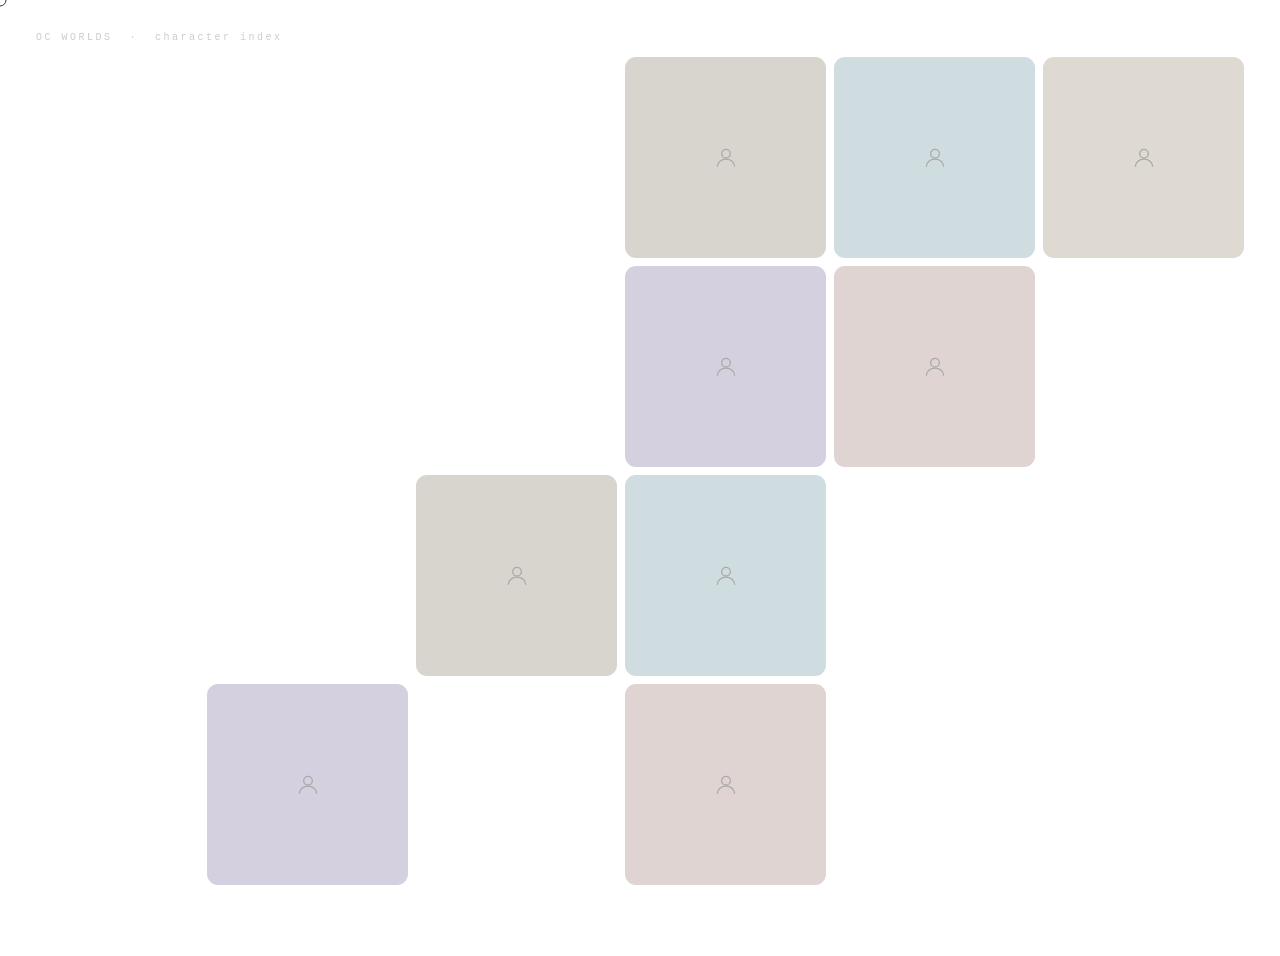
<file: index.html>
<!DOCTYPE html>
<html lang="zh">
<head>
  <meta charset="UTF-8" />
  <meta name="viewport" content="width=device-width, initial-scale=1.0" />
  <title>OC WORLDS</title>
  <link rel="preconnect" href="https://fonts.googleapis.com" />
  <link href="https://fonts.googleapis.com/css2?family=Playfair+Display:ital,wght@1,400&family=Noto+Serif+SC:wght@300;500&display=swap" rel="stylesheet" />
  <link rel="stylesheet" href="main.css" />
</head>
<body>
  <div class="cursor" id="cur"></div>
  <div class="wrap">
    <div class="site-title">OC WORLDS &nbsp;·&nbsp; character index</div>
    <div class="grid" id="grid"></div>
  </div>
  <script src="main.js"></script>
</body>
</html>
</file>
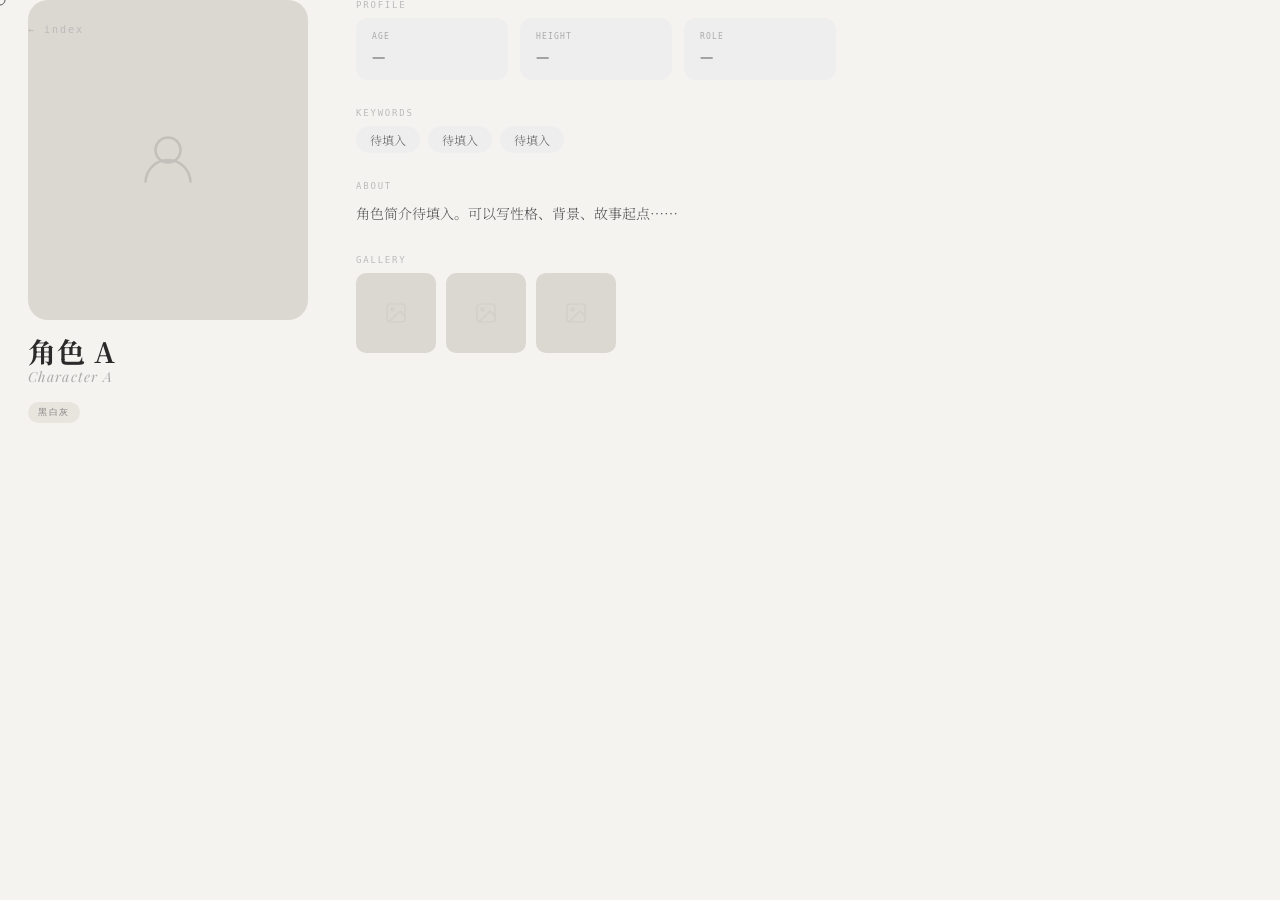
<file: worlds/monochrome/index.html>
<!DOCTYPE html>
<html lang="zh">
<head>
  <meta charset="UTF-8"/>
  <meta name="viewport" content="width=device-width, initial-scale=1.0"/>
  <title>角色 A — OC WORLDS</title>
  <link href="https://fonts.googleapis.com/css2?family=Playfair+Display:ital,wght@0,400;0,700;1,400&family=Noto+Serif+SC:wght@300;400;700&family=Space+Mono&display=swap" rel="stylesheet"/>
  <style>
  *{box-sizing:border-box;margin:0;padding:0}
  html,body{height:100%;overflow:hidden}
  body{background:#f5f3f0;min-height:100vh;font-family:'Noto Serif SC',serif;cursor:none;color:#2a2a2a}
  .cursor{position:fixed;pointer-events:none;z-index:9999;width:11px;height:11px;border:1.5px solid #555;border-radius:50%;transform:translate(-50%,-50%);transition:width .18s,height .18s}
  .back{position:fixed;top:24px;left:28px;font-family:monospace;font-size:10px;letter-spacing:.2em;color:#bbb;text-decoration:none;z-index:100}
  .back:hover{color:#888}
 
  .page{display:flex;height:calc(100vh - 56px);padding:0 28px 28px;}
 
  /* LEFT — portrait card */
  .portrait{
    flex-shrink:0;
    width:280px;
    display:flex;flex-direction:column;gap:16px;
  }
  .portrait-img{
    width:280px;height:320px;
    border-radius:20px;
    background:#dbd8d2;
    display:flex;align-items:center;justify-content:center;
    overflow:hidden;
  }
  .portrait-img svg{opacity:.2}
  .portrait-name{font-size:28px;font-weight:700;letter-spacing:.04em;line-height:1.1}
  .portrait-en{font-family:'Playfair Display',serif;font-style:italic;font-size:14px;color:#aaa;letter-spacing:.08em}
  .portrait-world{
    display:inline-block;
    font-family:monospace;font-size:9px;letter-spacing:.18em;
    background:#e8e4de;color:#888;
    padding:4px 10px;border-radius:20px;
    width:fit-content;
  }
 
  /* RIGHT — info */
  .info{
    flex:1;
    padding-left:48px;
    display:flex;flex-direction:column;gap:28px;
    overflow-y:auto;
  }
  .section-label{
    font-family:monospace;font-size:9px;letter-spacing:.2em;color:#bbb;
    margin-bottom:8px;
  }
  .tags{display:flex;flex-wrap:wrap;gap:8px}
  .tag{
    font-size:12px;font-family:'Noto Serif SC',serif;font-weight:300;
    background:#eee;color:#666;padding:5px 14px;border-radius:20px;
  }
  .bio{font-size:14px;font-weight:300;line-height:2;color:#555;max-width:480px}
  .stats{display:grid;grid-template-columns:repeat(3,1fr);gap:12px;max-width:480px}
  .stat{background:#eee;border-radius:12px;padding:14px 16px}
  .stat-label{font-family:monospace;font-size:8px;letter-spacing:.15em;color:#aaa;margin-bottom:4px}
  .stat-val{font-size:15px;font-weight:400}
 
  .gallery-row{display:flex;gap:10px}
  .gallery-thumb{
    width:80px;height:80px;border-radius:10px;
    background:#dbd8d2;
    display:flex;align-items:center;justify-content:center;
    flex-shrink:0;
  }
  .gallery-thumb svg{opacity:.2}
  </style>
</head>
<body>
  <div class="cursor" id="cur"></div>
  <a class="back" href="../../index.html">← index</a>
 
  <div class="page">
    <div class="portrait">
      <div class="portrait-img">
        <svg width="60" height="60" viewBox="0 0 24 24" fill="none" stroke="#666" stroke-width="1"><circle cx="12" cy="8" r="5"/><path d="M3 21c0-5 4-9 9-9s9 4 9 9"/></svg>
      </div>
      <div>
        <div class="portrait-name">角色 A</div>
        <div class="portrait-en">Character A</div>
      </div>
      <div class="portrait-world">黑白灰</div>
    </div>
 
    <div class="info">
      <div>
        <div class="section-label">PROFILE</div>
        <div class="stats">
          <div class="stat"><div class="stat-label">AGE</div><div class="stat-val">—</div></div>
          <div class="stat"><div class="stat-label">HEIGHT</div><div class="stat-val">—</div></div>
          <div class="stat"><div class="stat-label">ROLE</div><div class="stat-val">—</div></div>
        </div>
      </div>
 
      <div>
        <div class="section-label">KEYWORDS</div>
        <div class="tags">
          <span class="tag">待填入</span>
          <span class="tag">待填入</span>
          <span class="tag">待填入</span>
        </div>
      </div>
 
      <div>
        <div class="section-label">ABOUT</div>
        <div class="bio">角色简介待填入。可以写性格、背景、故事起点……</div>
      </div>
 
      <div>
        <div class="section-label">GALLERY</div>
        <div class="gallery-row">
          <div class="gallery-thumb"><svg width="24" height="24" viewBox="0 0 24 24" fill="none" stroke="#aaa" stroke-width="1.2"><rect x="3" y="3" width="18" height="18" rx="3"/><circle cx="8.5" cy="8.5" r="1.5"/><path d="M21 15l-5-5L5 21"/></svg></div>
          <div class="gallery-thumb"><svg width="24" height="24" viewBox="0 0 24 24" fill="none" stroke="#aaa" stroke-width="1.2"><rect x="3" y="3" width="18" height="18" rx="3"/><circle cx="8.5" cy="8.5" r="1.5"/><path d="M21 15l-5-5L5 21"/></svg></div>
          <div class="gallery-thumb"><svg width="24" height="24" viewBox="0 0 24 24" fill="none" stroke="#aaa" stroke-width="1.2"><rect x="3" y="3" width="18" height="18" rx="3"/><circle cx="8.5" cy="8.5" r="1.5"/><path d="M21 15l-5-5L5 21"/></svg></div>
        </div>
      </div>
    </div>
  </div>
 
  <script>
  const cur=document.getElementById('cur');
  let cx=0,cy=0;
  document.addEventListener('mousemove',e=>{cx=e.clientX;cy=e.clientY});
  (function loop(){cur.style.left=cx+'px';cur.style.top=cy+'px';requestAnimationFrame(loop)})();
  </script>
</body>
</html>
</file>
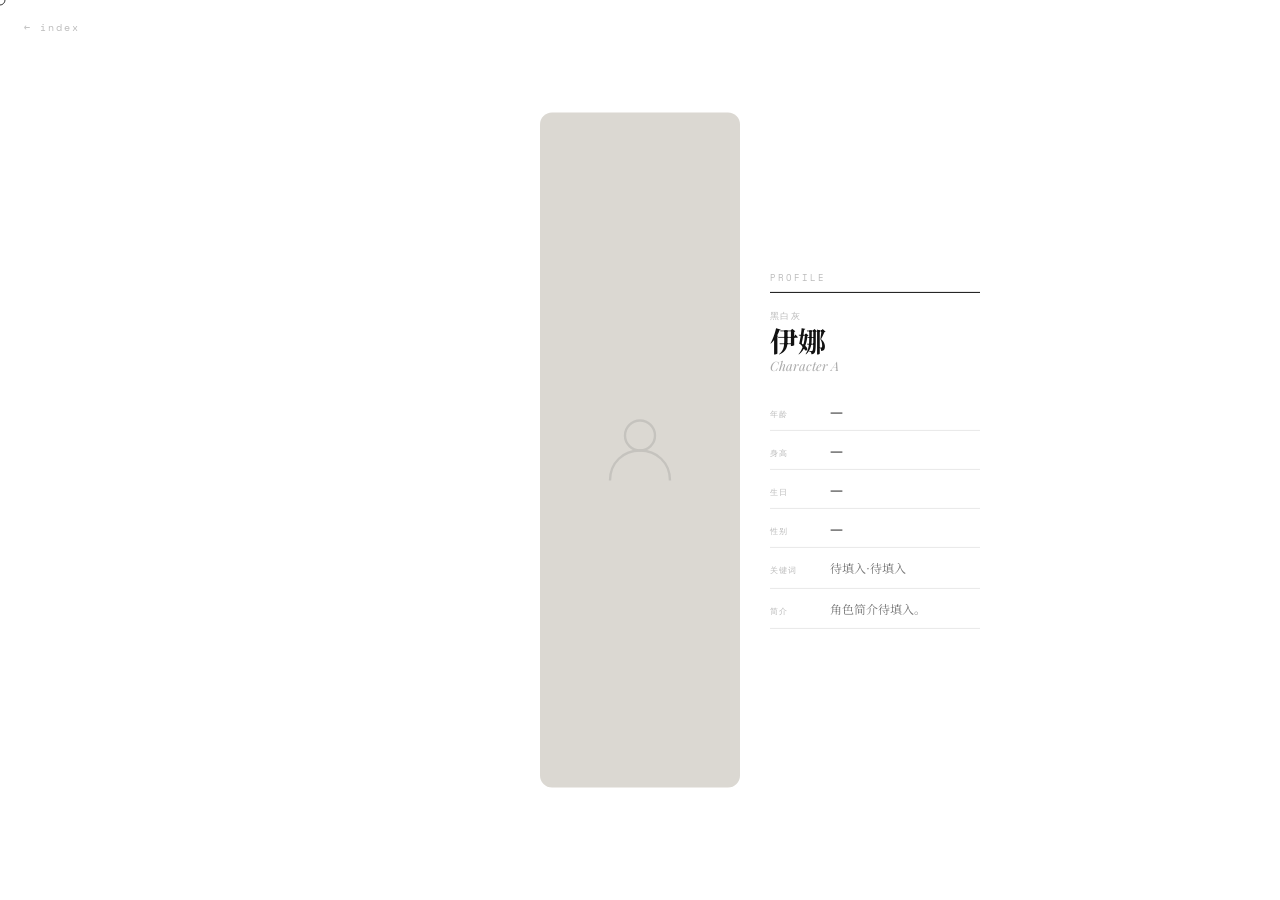
<file: character.html>
<!DOCTYPE html>
<html lang="zh">
<head>
  <meta charset="UTF-8"/>
  <meta name="viewport" content="width=device-width, initial-scale=1.0"/>
  <title>OC WORLDS</title>
  <link href="https://fonts.googleapis.com/css2?family=Playfair+Display:ital,wght@1,400&family=Noto+Serif+SC:wght@300;400;700&family=Space+Mono&display=swap" rel="stylesheet"/>
  <style>
  *{box-sizing:border-box;margin:0;padding:0}
  html,body{height:100%;overflow:hidden;background:#fff;font-family:'Noto Serif SC',serif;color:#111;cursor:none}
  #cur{position:fixed;pointer-events:none;z-index:9999;width:11px;height:11px;border:1.5px solid #333;border-radius:50%;transform:translate(-50%,-50%);transition:width .18s,height .18s}
  #cur.h{width:20px;height:20px;border-color:#888}
  .back{position:fixed;top:20px;left:24px;font-family:'Space Mono',monospace;font-size:10px;letter-spacing:.2em;color:#bbb;text-decoration:none;z-index:9999}
  .back:hover{color:#555}

  /* physics objects — highest z-index */
  .obj{
    position:fixed;
    width:52px;height:52px;
    display:flex;align-items:center;justify-content:center;
    font-size:26px;line-height:1;
    background:rgba(255,255,255,0.92);
    border:1px solid #e8e8e8;
    border-radius:10px;
    pointer-events:none;
    z-index:500;
    transform-origin:center center;
  }

  /* illust */
  .illust{position:fixed;left:50%;top:50%;transform:translate(-50%,-50%);
    width:200px;height:75vh;border-radius:12px;
    display:flex;align-items:center;justify-content:center;overflow:hidden;
    z-index:2}
  .illust img{width:100%;height:100%;object-fit:cover;object-position:top}
  .illust svg{opacity:.18}

  /* profile */
  .profile{position:fixed;left:50%;top:50%;transform:translate(130px,-50%);width:210px;z-index:2}
  .pl{font-family:'Space Mono',monospace;font-size:9px;letter-spacing:.22em;color:#bbb;border-bottom:1.5px solid #111;padding-bottom:8px;margin-bottom:16px}
  .wt{font-family:'Space Mono',monospace;font-size:9px;letter-spacing:.15em;color:#bbb;margin-bottom:3px}
  .cn{font-size:28px;font-weight:700;line-height:1;margin-bottom:3px}
  .ce{font-family:'Playfair Display',serif;font-style:italic;font-size:13px;color:#aaa;margin-bottom:18px}
  .row{display:grid;grid-template-columns:60px 1fr;padding:9px 0;border-bottom:0.5px solid #e8e8e8;align-items:baseline}
  .rl{font-family:'Space Mono',monospace;font-size:8px;letter-spacing:.1em;color:#bbb}
  .rv{font-size:14px;font-weight:700}
  .rv.s{font-size:12px;font-weight:400;color:#777;line-height:1.8}
  </style>
</head>
<body>
<div id="cur"></div>
<a class="back" href="index.html">← index</a>

<div class="illust" id="illust">
  <svg width="72" height="72" viewBox="0 0 24 24" fill="none" stroke="#666" stroke-width=".8">
    <circle cx="12" cy="7" r="5"/><path d="M2 22c0-6 4.5-10 10-10s10 4 10 10"/>
  </svg>
</div>

<div class="profile">
  <div class="pl">PROFILE</div>
  <div class="wt" id="cWorld"></div>
  <div class="cn"  id="cName"></div>
  <div class="ce"  id="cEn"></div>
  <div class="row"><span class="rl">年龄</span><span class="rv"   id="sAge"></span></div>
  <div class="row"><span class="rl">身高</span><span class="rv"   id="sH"></span></div>
  <div class="row"><span class="rl">生日</span><span class="rv"   id="sB"></span></div>
  <div class="row"><span class="rl">性别</span><span class="rv"   id="sG"></span></div>
  <div class="row"><span class="rl">关键词</span><span class="rv s" id="sT"></span></div>
  <div class="row"><span class="rl">简介</span><span class="rv s"  id="sBio"></span></div>
</div>

<!-- hidden canvas just for Matter.js mouse input -->
<canvas id="c" style="position:fixed;top:0;left:0;width:100%;height:100%;z-index:100;opacity:0"></canvas>

<script src="matter.min.js"></script>
<script>
var CHARS={
  'char-a':{name:'伊娜',en:'Character A',world:'黑白灰',bg:'#dbd8d2',image:'',age:'—',height:'—',birth:'—',gender:'—',tags:'待填入·待填入',bio:'角色简介待填入。',float:false,items:['🗡️','🩶','🌫️','🕯️','📌','🪡','🧷','⛓️','🖤','🪦']},
  'char-b':{name:'角色 B',en:'Character B',world:'蓝绿',bg:'#cfdce0',image:'',age:'—',height:'—',birth:'—',gender:'—',tags:'待填入·待填入',bio:'角色简介待填入。',float:false,items:['🌊','🐟','☔','🧃','🌿','💙','🫧','🎐','🍃','🌱']},
  'char-c':{name:'角色 C',en:'Character C',world:'天国列车',bg:'#dedad2',image:'',age:'—',height:'—',birth:'—',gender:'—',tags:'待填入·待填入',bio:'角色简介待填入。',float:false,items:['🪶','✨','🕊️','☁️','🌙','⭐','🪄','🔔','🌸','💫']},
  'char-d':{name:'角色 D',en:'Character D',world:'BIBI',bg:'#d5d0e0',image:'',age:'—',height:'—',birth:'—',gender:'—',tags:'待填入·待填入',bio:'角色简介待填入。',float:true,items:['🪐','🌌','👾','🍬','📻','🎀','💜','🌠','🛸','🍭']},
  'char-e':{name:'角色 E',en:'Character E',world:'赤色',bg:'#e0d4d2',image:'',age:'—',height:'—',birth:'—',gender:'—',tags:'待填入·待填入',bio:'角色简介待填入。',float:false,items:['🌹','🧧','🎋','🪷','🍂','🫀','🏮','🎴','🌺','♦️']},
  'char-f':{name:'角色 F',en:'Character F',world:'黑白灰',bg:'#dbd8d2',image:'',age:'—',height:'—',birth:'—',gender:'—',tags:'待填入',bio:'角色简介待填入。',float:false,items:['🗡️','🩶','🌫️','🕯️','📌','🪡','🧷','⛓️','🖤','🪦']},
  'char-g':{name:'角色 G',en:'Character G',world:'蓝绿',bg:'#cfdce0',image:'',age:'—',height:'—',birth:'—',gender:'—',tags:'待填入',bio:'角色简介待填入。',float:false,items:['🌊','🐟','☔','🧃','🌿','💙','🫧','🎐','🍃','🌱']},
  'char-h':{name:'角色 H',en:'Character H',world:'天国列车',bg:'#dedad2',image:'',age:'—',height:'—',birth:'—',gender:'—',tags:'待填入',bio:'角色简介待填入。',float:false,items:['🪶','✨','🕊️','☁️','🌙','⭐','🪄','🔔','🌸','💫']},
  'char-i':{name:'角色 I',en:'Character I',world:'BIBI',bg:'#d5d0e0',image:'',age:'—',height:'—',birth:'—',gender:'—',tags:'待填入',bio:'角色简介待填入。',float:true,items:['🪐','🌌','👾','🍬','📻','🎀','💜','🌠','🛸','🍭']},
  'char-j':{name:'角色 J',en:'Character J',world:'赤色',bg:'#e0d4d2',image:'',age:'—',height:'—',birth:'—',gender:'—',tags:'待填入',bio:'角色简介待填入。',float:false,items:['🌹','🧧','🎋','🪷','🍂','🫀','🏮','🎴','🌺','♦️']}
};

var id=(new URLSearchParams(window.location.search)).get('id')||'char-a';
var ch=CHARS[id]||CHARS['char-a'];

document.title=ch.name+' — OC WORLDS';
document.getElementById('cWorld').textContent=ch.world;
document.getElementById('cName').textContent=ch.name;
document.getElementById('cEn').textContent=ch.en;
document.getElementById('sAge').textContent=ch.age;
document.getElementById('sH').textContent=ch.height;
document.getElementById('sB').textContent=ch.birth;
document.getElementById('sG').textContent=ch.gender;
document.getElementById('sT').textContent=ch.tags;
document.getElementById('sBio').textContent=ch.bio;
var il=document.getElementById('illust');
il.style.background=ch.bg;
if(ch.image) il.innerHTML='<img src="'+ch.image+'" alt="'+ch.name+'">';

// cursor
var cur=document.getElementById('cur');
var mx=0,my=0;
document.addEventListener('mousemove',function(e){mx=e.clientX;my=e.clientY;});
(function tick(){cur.style.left=mx+'px';cur.style.top=my+'px';requestAnimationFrame(tick);})();

// Matter.js
var W=window.innerWidth,H=window.innerHeight;
var canvas=document.getElementById('c');
canvas.width=W; canvas.height=H;

var M=Matter;
var eng=M.Engine.create({gravity:{x:0,y:ch.float?0:1.5}});
var world=eng.world;

M.World.add(world,[
  M.Bodies.rectangle(W/2,H+25,W+4,50,{isStatic:true,friction:.8,restitution:.1}),
  M.Bodies.rectangle(-25,H/2,50,H+4,{isStatic:true}),
  M.Bodies.rectangle(W+25,H/2,50,H+4,{isStatic:true}),
  M.Bodies.rectangle(W/2,-25,W+4,50,{isStatic:true})
]);

// DOM objects — simple divs synced to physics bodies
var bodies=[], divs=[], eidx=0;

function addObj(){
  var s=52, cx=W/2, gap=110, x, y;
  if(ch.float){
    if(Math.random()<.5) x=10+Math.random()*Math.max(20,cx-gap-s);
    else x=(cx+gap)+Math.random()*Math.max(20,W-cx-gap-s);
    x=Math.max(10,Math.min(W-s-10,x));
    y=40+Math.random()*(H-120);
  } else {
    if(Math.random()<.5) x=10+Math.random()*Math.max(20,cx-gap-s);
    else x=(cx+gap)+Math.random()*Math.max(20,W-cx-gap-s);
    x=Math.max(10,Math.min(W-s-10,x));
    y=-80;
  }

  var b=M.Bodies.rectangle(x+s/2,y+s/2,s,s,{
    friction:.7,frictionAir:ch.float?.004:.012,restitution:.2,density:.002
  });
  if(ch.float){
    var a=Math.random()*Math.PI*2,spd=.4+Math.random()*.25;
    M.Body.setVelocity(b,{x:Math.cos(a)*spd,y:Math.sin(a)*spd});
  }
  M.World.add(world,b);
  bodies.push(b);

  // create div
  var d=document.createElement('div');
  d.className='obj';
  d.textContent=ch.items[eidx%ch.items.length]; eidx++;
  document.body.appendChild(d);
  divs.push(d);
}

// mouse drag via canvas
var mouse=M.Mouse.create(canvas);
var mc=M.MouseConstraint.create(eng,{mouse:mouse,constraint:{stiffness:.15,damping:.1}});
M.World.add(world,mc);

M.Events.on(mc,'startdrag',function(){cur.classList.add('h');});
M.Events.on(mc,'enddrag',function(){cur.classList.remove('h');});

// sync divs to physics bodies every frame
function loop(){
  M.Engine.update(eng,1000/60);
  for(var i=0;i<bodies.length;i++){
    var p=bodies[i].position, a=bodies[i].angle, s=26;
    divs[i].style.left=(p.x-s)+'px';
    divs[i].style.top=(p.y-s)+'px';
    divs[i].style.transform='rotate('+a+'rad)';
  }
  requestAnimationFrame(loop);
}
loop();

var total=ch.float?8:12,cnt=0;
function drop(){
  addObj(); cnt++;
  if(cnt<total) setTimeout(drop,(cnt<4?150:(ch.float?400:320))+Math.random()*200);
}
setTimeout(drop,300);
</script>
</body>
</html>
</file>
<file: main.css>
body{
  background:#fff;
  cursor:none;
  font-family:Georgia,serif;
  height:100vh;
  overflow:hidden;
}
 
.cursor{
  position:fixed;pointer-events:none;z-index:9999;
  width:11px;height:11px;
  border:1.5px solid #333;border-radius:50%;
  transform:translate(-50%,-50%);
  transition:width .18s ease,height .18s ease,border-color .18s ease,background .18s ease;
}
.cursor.hover{width:19px;height:19px;border-color:#888}
.cursor.drag{width:7px;height:7px;background:#333;border-color:#333}
 
.wrap{
  padding:24px 28px 24px;
  height:100vh;
  display:flex;
  flex-direction:column;
  align-items:flex-end; /* right-align everything */
}
 
.site-title{
  width:100%;
  font-size:10px;
  letter-spacing:.25em;
  color:#ccc;
  font-family:monospace;
  margin-bottom:14px;
  flex-shrink:0;
}
 
.grid-outer{
  flex:1;
  min-height:0;
  display:flex;
  align-items:stretch;
  justify-content:flex-end; /* push grid to right */
}
 
/* grid size = 4 rows of squares, right-aligned */
.grid{
  /* cell size = (viewport height - title - padding) / 4 rows, minus gaps */
  --cell: calc((100vh - 24px - 24px - 14px - 10px - 3 * 8px) / 4);
  display:grid;
  grid-template-columns:repeat(7, var(--cell));
  grid-template-rows:repeat(4, var(--cell));
  gap:8px;
}
 
.cell{
  width:var(--cell);
  height:var(--cell);
  position:relative;
}
 
.card{
  position:absolute;
  inset:0;
  border-radius:11px;overflow:hidden;cursor:none;
  transition:transform .2s cubic-bezier(.16,1,.3,1);
}
.card:hover{transform:scale(1.05);z-index:20}
 
.card-img{
  width:100%;height:100%;
  display:flex;align-items:center;justify-content:center;
}
 
.card-overlay{
  position:absolute;inset:0;border-radius:11px;
  background:rgba(0,0,0,0);
  display:flex;flex-direction:column;justify-content:flex-end;
  padding:9px;
  transition:background .25s;
}
.card:hover .card-overlay{background:rgba(0,0,0,.44)}
 
.card-name{
  font-size:11px;font-weight:500;color:#fff;
  display:block;font-family:Georgia,serif;
  transform:translateY(4px);opacity:0;
  transition:transform .2s ease,opacity .2s ease;
}
.card-world{
  font-size:9px;color:rgba(255,255,255,.7);
  font-family:monospace;letter-spacing:.1em;display:block;
  transform:translateY(4px);opacity:0;
  transition:transform .2s .03s ease,opacity .2s .03s ease;
}
.card:hover .card-name,
.card:hover .card-world{transform:translateY(0);opacity:1}
 
.drag-ghost{
  position:fixed;pointer-events:none;z-index:500;
  border-radius:11px;overflow:hidden;opacity:.85;
  box-shadow:0 10px 32px rgba(0,0,0,.12);
}
</file>
